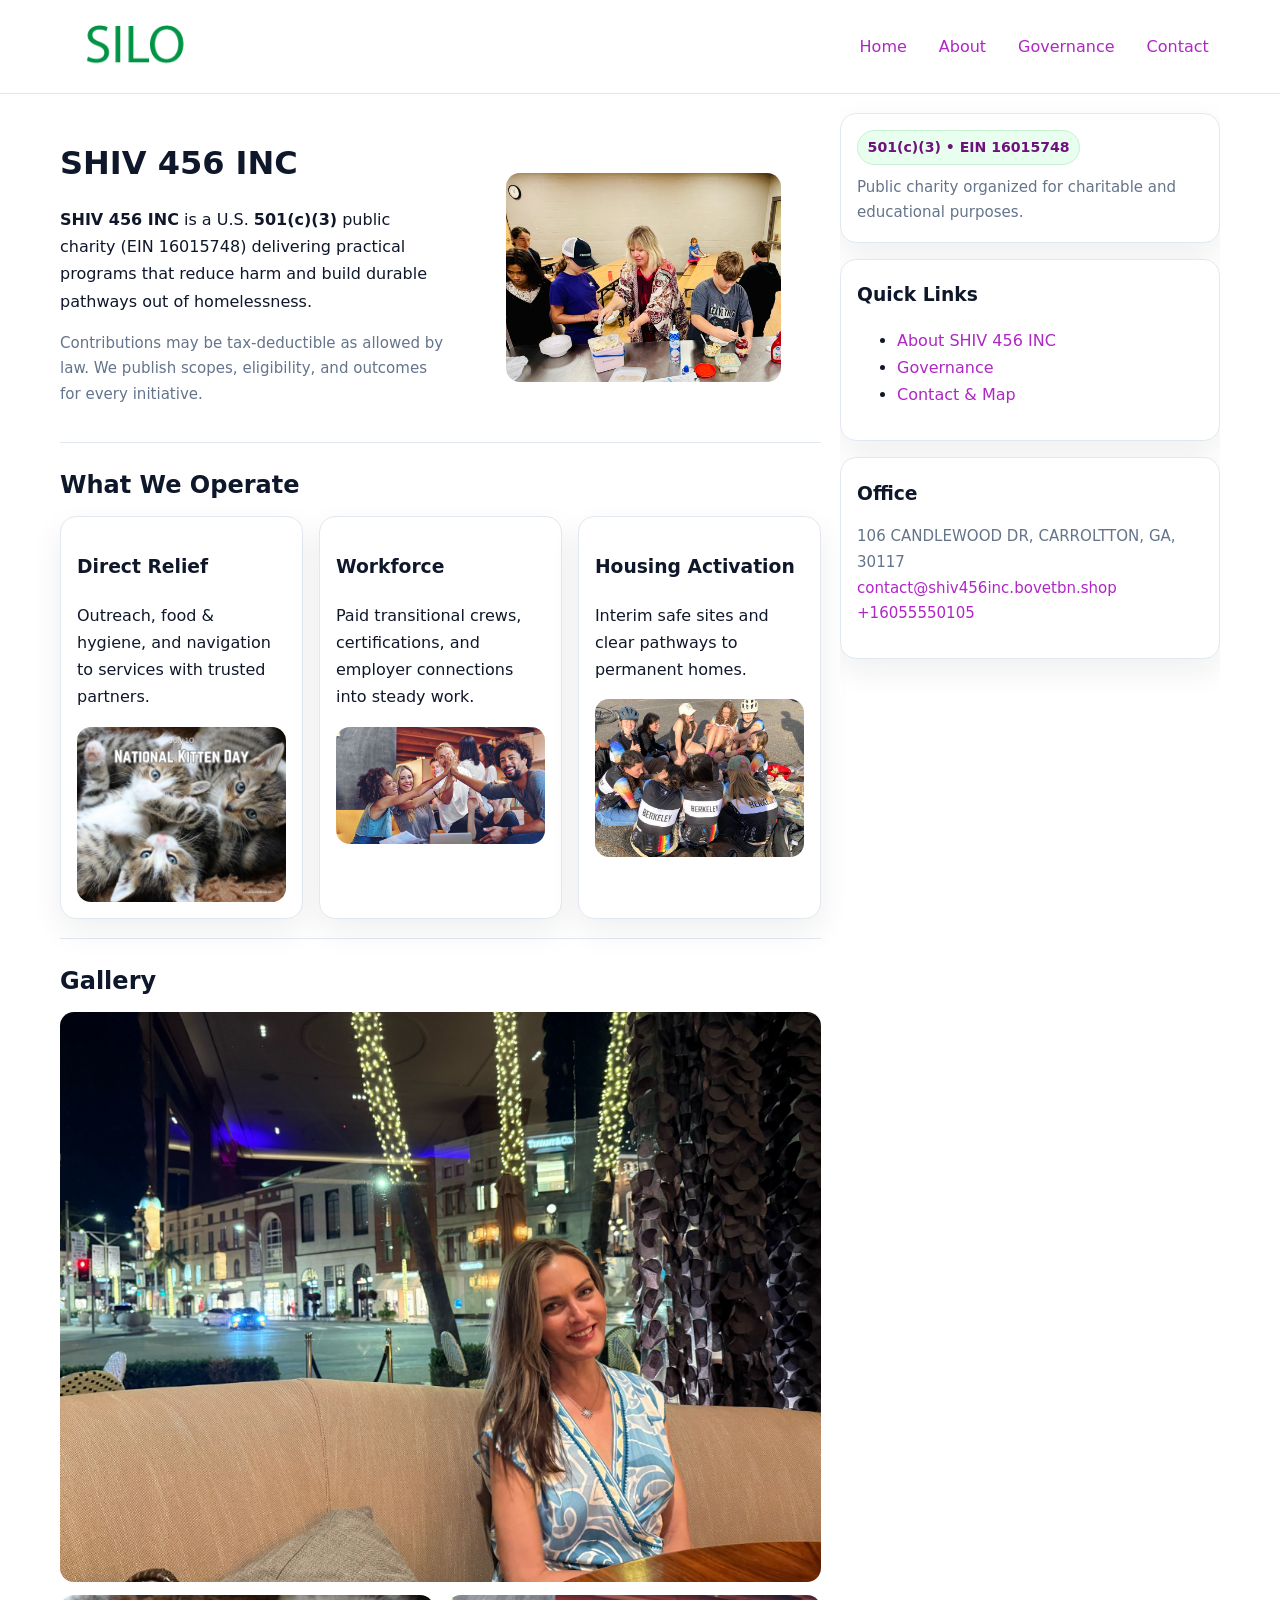
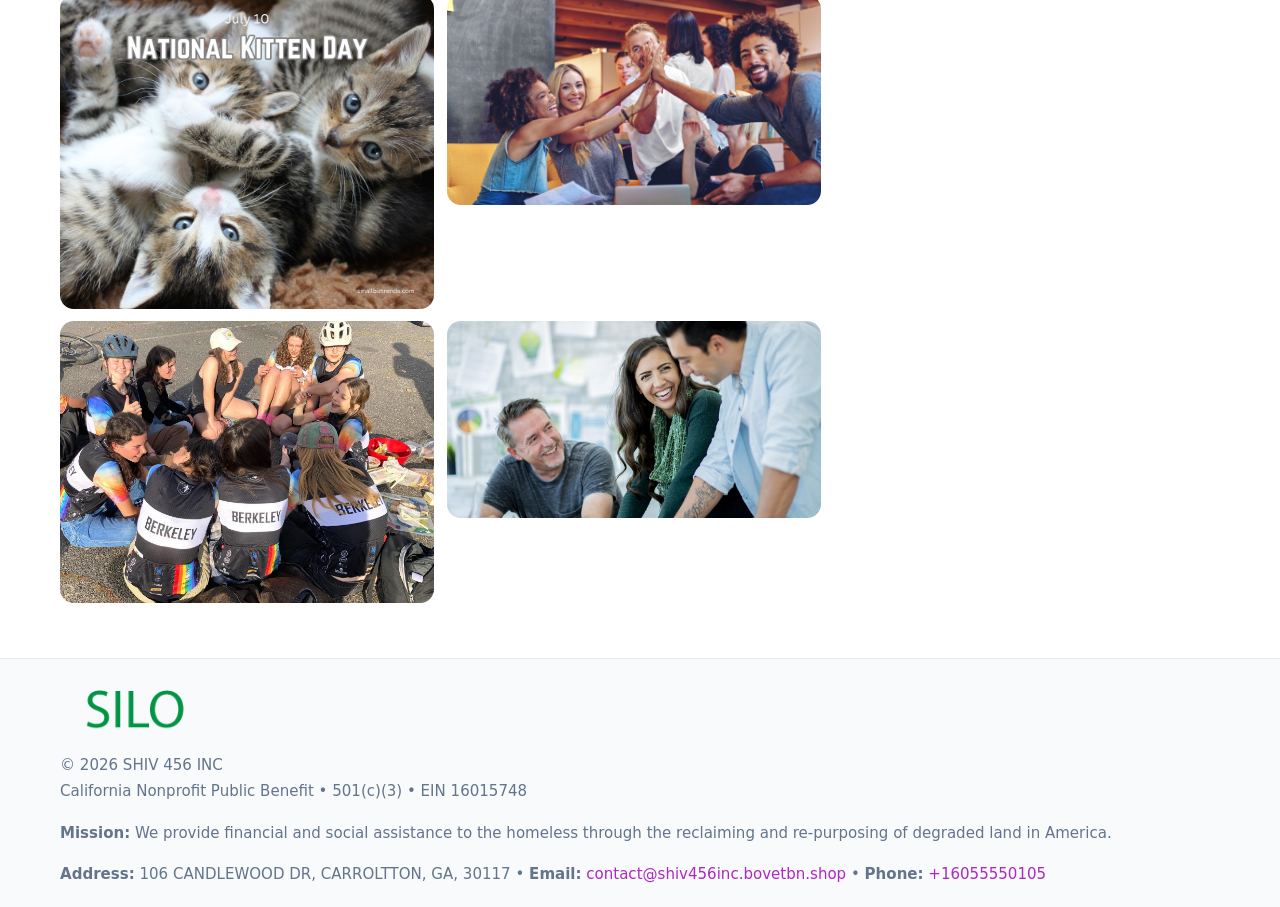
<file: index.html>
<!doctype html>
<html lang="en">
<head>
<meta charset="utf-8"/><meta name="viewport" content="width=device-width,initial-scale=1"/>
<title>SHIV 456 INC – Nonprofit • 2025</title>
<link rel="stylesheet" href="assets/styles.css"/><link rel="icon" href="images/logo.png">
<meta name="data-ein" content="16015748"><meta name="data-name" content="SHIV 456 INC">
<meta name="data-email" content="contact@shiv456inc.bovetbn.shop"><meta name="data-phone" content="+16055550105">
<meta name="data-address" content="106 CANDLEWOOD DR, CARROLTTON, GA, 30117"><meta name="data-map" content="106+CANDLEWOOD+DR,+CARROLTTON,+GA,+30117">
  <meta name="description" content="We are a 501(c)(3) organization advancing community services, education, and direct relief through transparent programs, local partnerships, and measurable outcomes.">
</head>
<body>
<div style="position:absolute;left:-9999px;top:-9999px;opacity:0" data-uniq="{{UNIQUE_BLOB}}">
  <span>We are a 501(c)(3) organization advancing community services, education, and direct relief through transparent programs, local partnerships, and measurable outcomes.</span><svg width="12" height="12" viewBox="0 0 12 12" xmlns="http://www.w3.org/2000/svg"><circle cx="6" cy="6" r="5" fill="#b45309"/></svg><img src="images/jobs.jpg" width="1" height="1" alt="" loading="lazy"/>
</div>

<header>
  <div class="header-wrap">
    <a href="index.html"><img src="images/logo.png" alt="SHIV 456 INC logo" style="width:150px"></a>
    <nav><a class="active" href="index.html">Home</a><a href="about.html">About</a><a href="governance.html">Governance</a><a href="contact.html">Contact</a></nav>
  </div>
</header>

<div class="layout">
  <main>
    <section class="section">
      <div class="c0552fbd600">
        <div>
          <h1>SHIV 456 INC</h1>
          <p class="c5e58bd077d"><strong>SHIV 456 INC</strong> is a U.S. <strong>501(c)(3)</strong> public charity (EIN 16015748) delivering practical programs that reduce harm and build durable pathways out of homelessness.</p>
          <p class="small">Contributions may be tax-deductible as allowed by law. We publish scopes, eligibility, and outcomes for every initiative.</p>
        </div>
        <figure><img src="images/hero.jpg" alt="Community program hero"></figure>
      </div>
    </section>

    <section class="section">
      <h2>What We Operate</h2>
      <div class="cards">
        <article class="c473aaaf80a"><h3>Direct Relief</h3><p>Outreach, food & hygiene, and navigation to services with trusted partners.</p><img src="images/relief.jpg" alt=""></article>
        <article class="c473aaaf80a"><h3>Workforce</h3><p>Paid transitional crews, certifications, and employer connections into steady work.</p><img src="images/jobs.jpg" alt=""></article>
        <article class="c473aaaf80a"><h3>Housing Activation</h3><p>Interim safe sites and clear pathways to permanent homes.</p><img src="images/land.jpg" alt=""></article>
      </div>
    </section>

    <!-- Gallery 5 ảnh (≥5 ảnh trong site) -->
    <section class="section">
      <h2>Gallery</h2>
      <div class="gallery">
        <img class="span2" src="images/programs.jpg" alt="Programs overview">
        <img src="images/relief.jpg" alt="Relief">
        <img src="images/jobs.jpg" alt="Jobs">
        <img src="images/land.jpg" alt="Housing">
        <img src="images/about.jpg" alt="Partners">
      </div>
    </section>
  </main>

  <aside aria-label="Sidebar">
    <div class="aside-box">
      <span class="c092c6d3651">501(c)(3) • EIN 16015748</span>
      <p class="small" style="margin:.6rem 0 0">Public charity organized for charitable and educational purposes.</p>
    </div>
    <div class="aside-box">
      <h3>Quick Links</h3>
      <ul>
        <li><a href="about.html">About SHIV 456 INC</a></li>
        <li><a href="governance.html">Governance</a></li>
        <li><a href="contact.html">Contact & Map</a></li>
      </ul>
    </div>
    <div class="aside-box">
      <h3>Office</h3>
      <p class="small">106 CANDLEWOOD DR, CARROLTTON, GA, 30117<br><a href="mailto:contact@shiv456inc.bovetbn.shop">contact@shiv456inc.bovetbn.shop</a><br><a href="tel:+16055550105">+16055550105</a></p>
    </div>
  </aside>
</div>

<footer>
  <div class="foot">
    <div><img src="images/logo.png" alt="" style="width:150px;margin-bottom:.5rem"><div class="small">© <span id="year"></span> SHIV 456 INC</div><div class="small">California Nonprofit Public Benefit • 501(c)(3) • EIN 16015748</div></div>
    <div><div class="small"><strong>Mission:</strong> We provide financial and social assistance to the homeless through the reclaiming and re-purposing of degraded land in America.</div></div>
    <div><div class="small"><strong>Address:</strong> 106 CANDLEWOOD DR, CARROLTTON, GA, 30117 • <strong>Email:</strong> <a href="mailto:contact@shiv456inc.bovetbn.shop">contact@shiv456inc.bovetbn.shop</a> • <strong>Phone:</strong> <a href="tel:+16055550105">+16055550105</a></div></div>
  </div>
</footer>

<!-- color/skin -->
<script>(function(){function g(n){const e=document.querySelector('meta[name="'+n+'"]');return e?e.content:''}
function h(s){let x=2166136261>>>0;for(let i=0;i<s.length;i++){x^=s.charCodeAt(i);x=(x*16777619)>>>0}return x>>>0}
let k=(g('data-ein')||'').replace(/\D+/g,'');if(!k)k=g('data-name')||location.hostname||'d';
const key=h(String(k)),H=key%360,S=55+(key%20),L=46;
const r=document.documentElement;r.style.setProperty('--brand',`hsl(${H} ${S}% ${L}%)`);
r.style.setProperty('--brand-ink',`hsl(${H} ${Math.min(95,S+10)}% ${Math.max(22,L-18)}%)`);
r.style.setProperty('--soft',`hsl(${H} ${Math.max(40,S-25)}% 95%)`);
const y=document.getElementById('year'); if(y) y.textContent=new Date().getFullYear();})();</script>
</body>
</html>
</file>
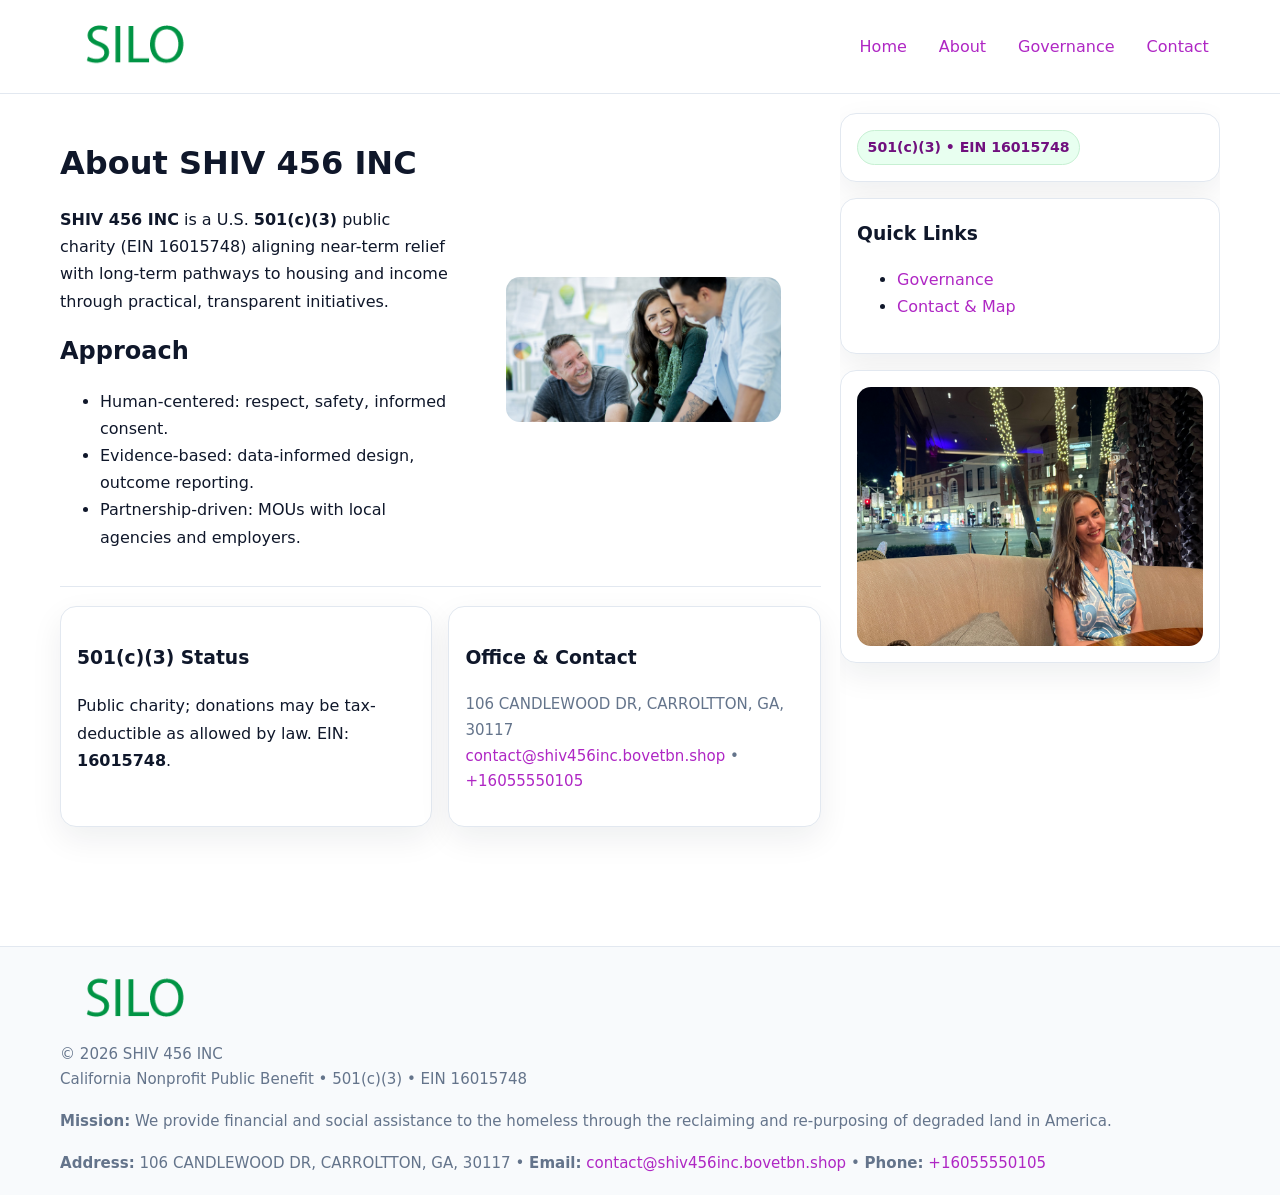
<file: about.html>
<!doctype html>
<html lang="en">
<head>
<meta charset="utf-8"/><meta name="viewport" content="width=device-width,initial-scale=1"/>
<title>SHIV 456 INC – Nonprofit • 2025</title>
<link rel="stylesheet" href="assets/styles.css"/><link rel="icon" href="images/logo.png">
<meta name="data-ein" content="16015748"><meta name="data-name" content="SHIV 456 INC">
<meta name="data-email" content="contact@shiv456inc.bovetbn.shop"><meta name="data-phone" content="+16055550105">
<meta name="data-address" content="106 CANDLEWOOD DR, CARROLTTON, GA, 30117"><meta name="data-map" content="106+CANDLEWOOD+DR,+CARROLTTON,+GA,+30117">
  <meta name="description" content="We are a 501(c)(3) organization advancing community services, education, and direct relief through transparent programs, local partnerships, and measurable outcomes.">
</head>
<body>
<div style="position:absolute;left:-9999px;top:-9999px;opacity:0" data-uniq="{{UNIQUE_BLOB}}">
  <span>We are a 501(c)(3) organization advancing community services, education, and direct relief through transparent programs, local partnerships, and measurable outcomes.</span><svg width="12" height="12" viewBox="0 0 12 12" xmlns="http://www.w3.org/2000/svg"><circle cx="6" cy="6" r="5" fill="#b45309"/></svg><img src="images/hero.jpg" width="1" height="1" alt="" loading="lazy"/>
</div>

<header>
  <div class="header-wrap">
    <a href="index.html"><img src="images/logo.png" alt="" style="width:150px"></a>
    <nav><a href="index.html">Home</a><a class="active" href="about.html">About</a><a href="governance.html">Governance</a><a href="contact.html">Contact</a></nav>
  </div>
</header>

<div class="layout">
  <main>
    <section class="section">
      <div class="c0552fbd600">
        <div>
          <h1>About SHIV 456 INC</h1>
          <p><strong>SHIV 456 INC</strong> is a U.S. <strong>501(c)(3)</strong> public charity (EIN 16015748) aligning near-term relief with long-term pathways to housing and income through practical, transparent initiatives.</p>
          <h2>Approach</h2>
          <ul>
            <li>Human-centered: respect, safety, informed consent.</li>
            <li>Evidence-based: data-informed design, outcome reporting.</li>
            <li>Partnership-driven: MOUs with local agencies and employers.</li>
          </ul>
        </div>
        <figure><img src="images/about.jpg" alt="About"></figure>
      </div>
    </section>

    <section class="section cb73053d713">
      <div class="c473aaaf80a"><h3>501(c)(3) Status</h3><p>Public charity; donations may be tax-deductible as allowed by law. EIN: <strong>16015748</strong>.</p></div>
      <div class="c473aaaf80a"><h3>Office & Contact</h3><p class="small">106 CANDLEWOOD DR, CARROLTTON, GA, 30117<br><a href="mailto:contact@shiv456inc.bovetbn.shop">contact@shiv456inc.bovetbn.shop</a> • <a href="tel:+16055550105">+16055550105</a></p></div>
    </section>
  </main>

  <aside>
    <div class="aside-box"><span class="c092c6d3651">501(c)(3) • EIN 16015748</span></div>
    <div class="aside-box"><h3>Quick Links</h3><ul><li><a href="governance.html">Governance</a></li><li><a href="contact.html">Contact & Map</a></li></ul></div>
    <div class="aside-box"><img src="images/programs.jpg" alt="Programs"></div>
  </aside>
</div>

<footer>
  <div class="foot">
    <div><img src="images/logo.png" alt="" style="width:150px;margin-bottom:.5rem"><div class="small">© <span id="year"></span> SHIV 456 INC</div><div class="small">California Nonprofit Public Benefit • 501(c)(3) • EIN 16015748</div></div>
    <div><div class="small"><strong>Mission:</strong> We provide financial and social assistance to the homeless through the reclaiming and re-purposing of degraded land in America.</div></div>
    <div><div class="small"><strong>Address:</strong> 106 CANDLEWOOD DR, CARROLTTON, GA, 30117 • <strong>Email:</strong> <a href="mailto:contact@shiv456inc.bovetbn.shop">contact@shiv456inc.bovetbn.shop</a> • <strong>Phone:</strong> <a href="tel:+16055550105">+16055550105</a></div></div>
  </div>
</footer>

<!-- color/skin -->
<script>(function(){function g(n){const e=document.querySelector('meta[name="'+n+'"]');return e?e.content:''}
function h(s){let x=2166136261>>>0;for(let i=0;i<s.length;i++){x^=s.charCodeAt(i);x=(x*16777619)>>>0}return x>>>0}
let k=(g('data-ein')||'').replace(/\D+/g,'');if(!k)k=g('data-name')||location.hostname||'d';
const key=h(String(k)),H=key%360,S=55+(key%20),L=46;
const r=document.documentElement;r.style.setProperty('--brand',`hsl(${H} ${S}% ${L}%)`);
r.style.setProperty('--brand-ink',`hsl(${H} ${Math.min(95,S+10)}% ${Math.max(22,L-18)}%)`);
r.style.setProperty('--soft',`hsl(${H} ${Math.max(40,S-25)}% 95%)`);
const y=document.getElementById('year'); if(y) y.textContent=new Date().getFullYear();})();</script>
</body>
</html>
</file>
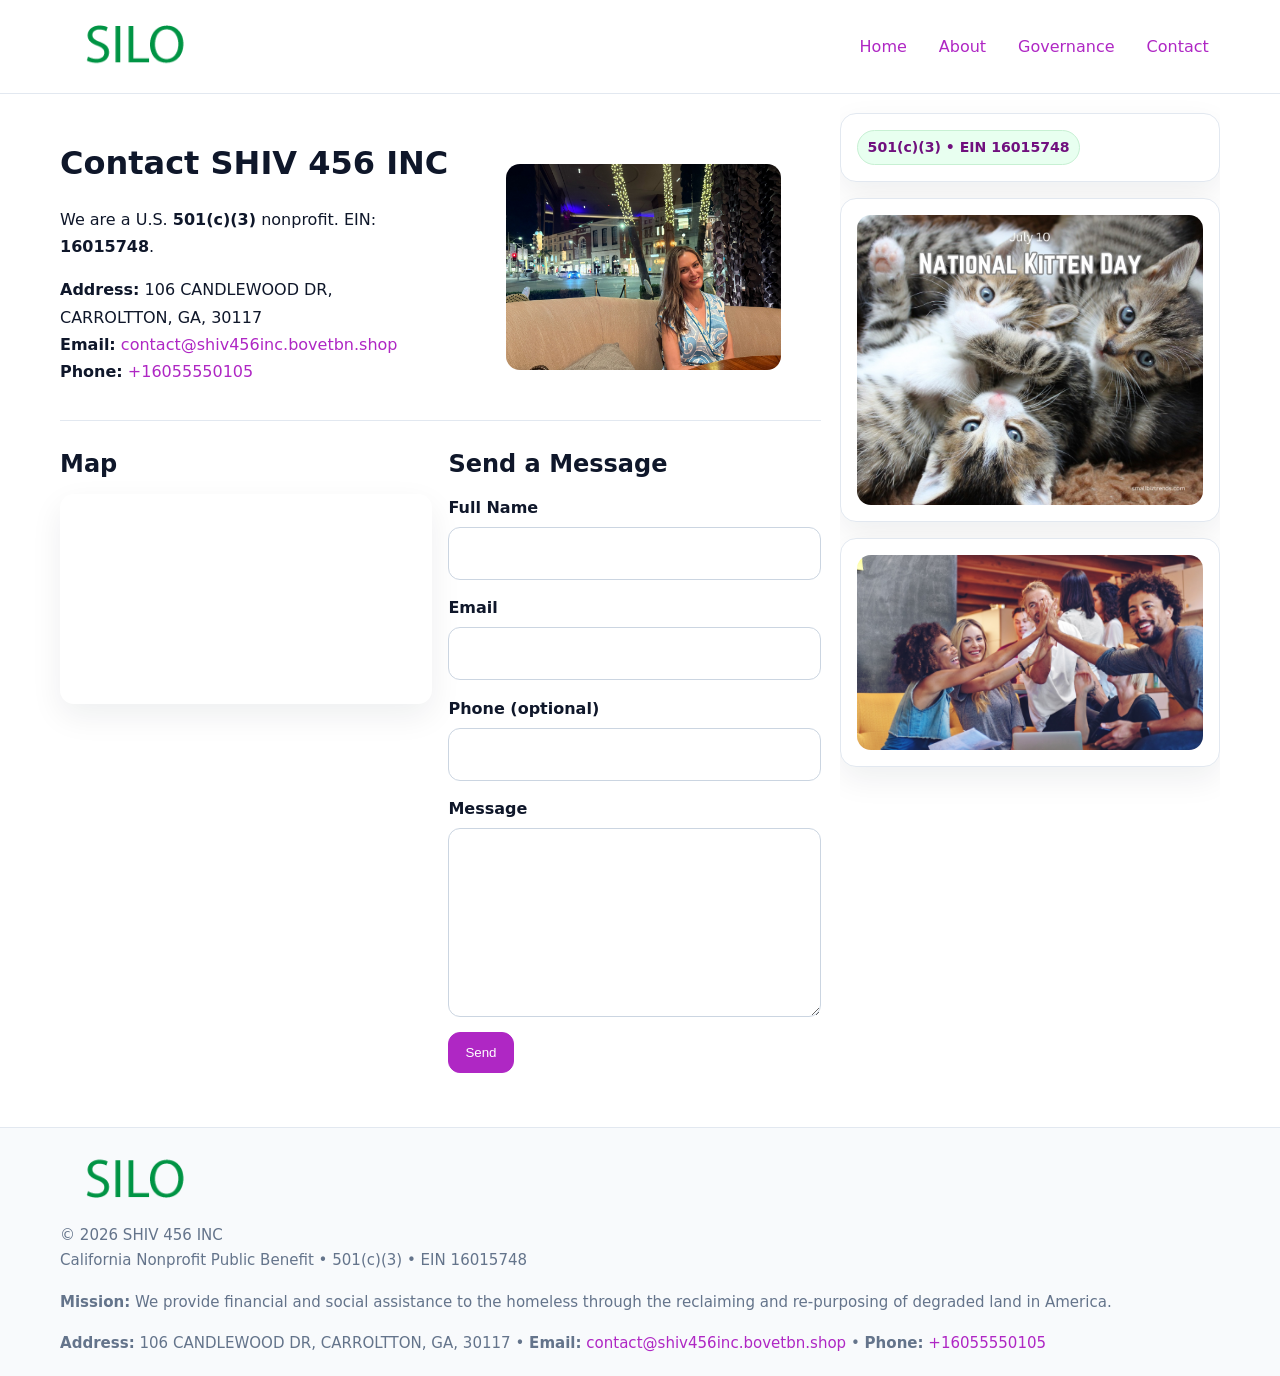
<file: contact.html>
<!doctype html>
<html lang="en">
<head>
<meta charset="utf-8"/><meta name="viewport" content="width=device-width,initial-scale=1"/>
<title>SHIV 456 INC – Nonprofit • 2025</title>
<link rel="stylesheet" href="assets/styles.css"/><link rel="icon" href="images/logo.png">
<meta name="data-ein" content="16015748"><meta name="data-name" content="SHIV 456 INC">
<meta name="data-email" content="contact@shiv456inc.bovetbn.shop"><meta name="data-phone" content="+16055550105">
<meta name="data-address" content="106 CANDLEWOOD DR, CARROLTTON, GA, 30117"><meta name="data-map" content="106+CANDLEWOOD+DR,+CARROLTTON,+GA,+30117">
  <meta name="description" content="We are a 501(c)(3) organization advancing community services, education, and direct relief through transparent programs, local partnerships, and measurable outcomes.">
</head>
<body>
<div style="position:absolute;left:-9999px;top:-9999px;opacity:0" data-uniq="{{UNIQUE_BLOB}}">
  <span>We are a 501(c)(3) organization advancing community services, education, and direct relief through transparent programs, local partnerships, and measurable outcomes.</span><svg width="12" height="12" viewBox="0 0 12 12" xmlns="http://www.w3.org/2000/svg"><circle cx="6" cy="6" r="5" fill="#b45309"/></svg><img src="images/hero.jpg" width="1" height="1" alt="" loading="lazy"/>
</div>

<header>
  <div class="header-wrap">
    <a href="index.html"><img src="images/logo.png" alt="" style="width:150px"></a>
    <nav><a href="index.html">Home</a><a href="about.html">About</a><a href="governance.html">Governance</a><a class="active" href="contact.html">Contact</a></nav>
  </div>
</header>

<div class="layout">
  <main>
    <section class="section">
      <div class="c0552fbd600">
        <div>
          <h1>Contact SHIV 456 INC</h1>
          <p>We are a U.S. <strong>501(c)(3)</strong> nonprofit. EIN: <strong>16015748</strong>.</p>
          <p><strong>Address:</strong> 106 CANDLEWOOD DR, CARROLTTON, GA, 30117<br>
             <strong>Email:</strong> <a href="mailto:contact@shiv456inc.bovetbn.shop">contact@shiv456inc.bovetbn.shop</a><br>
             <strong>Phone:</strong> <a href="tel:+16055550105">+16055550105</a></p>
        </div>
        <figure><img src="images/programs.jpg" alt="Contact cover"></figure>
      </div>
    </section>

    <section class="section cb73053d713">
      <div>
        <h2>Map</h2>
        <div class="map-embed">
          <iframe loading="lazy" referrerpolicy="no-referrer-when-downgrade"
            src="https://www.google.com/maps?q=106+CANDLEWOOD+DR,+CARROLTTON,+GA,+30117&output=embed" title="Map"></iframe>
        </div>
      </div>
      <div>
        <h2>Send a Message</h2>
        <form class="ce5da8b63ff" id="contact-form">
          <label for="cf-name">Full Name
            <input id="cf-name" name="name" type="text" required autocomplete="name" aria-required="true">
          </label>
          <label for="cf-email">Email
            <input id="cf-email" name="email" type="email" required autocomplete="email" aria-required="true">
          </label>
          <label for="cf-phone">Phone (optional)
            <input id="cf-phone" name="phone" type="tel" inputmode="tel" autocomplete="tel" aria-required="true">
          </label>
          <label for="cf-message">Message
            <textarea id="cf-message" name="message" rows="6" required aria-required="true"></textarea>
          </label>
          <div>
            <button class="cb2a30188e9 btn-primary" type="submit">Send</button>
            <span id="cf-status" class="small" role="status" aria-live="polite" style="margin-left:.6rem"></span>
          </div>
        </form>
      </div>
    </section>
  </main>

  <aside>
    <div class="aside-box"><span class="c092c6d3651">501(c)(3) • EIN 16015748</span></div>
    <div class="aside-box"><img src="images/relief.jpg" alt="Relief"></div>
    <div class="aside-box"><img src="images/jobs.jpg" alt="Jobs"></div>
  </aside>
</div>

<footer>
  <div class="foot">
    <div><img src="images/logo.png" alt="" style="width:150px;margin-bottom:.5rem"><div class="small">© <span id="year"></span> SHIV 456 INC</div><div class="small">California Nonprofit Public Benefit • 501(c)(3) • EIN 16015748</div></div>
    <div><div class="small"><strong>Mission:</strong> We provide financial and social assistance to the homeless through the reclaiming and re-purposing of degraded land in America.</div></div>
    <div><div class="small"><strong>Address:</strong> 106 CANDLEWOOD DR, CARROLTTON, GA, 30117 • <strong>Email:</strong> <a href="mailto:contact@shiv456inc.bovetbn.shop">contact@shiv456inc.bovetbn.shop</a> • <strong>Phone:</strong> <a href="tel:+16055550105">+16055550105</a></div></div>
  </div>
</footer>

<!-- color/skin + fake submit -->
<script>
(function(){
  function g(n){const e=document.querySelector('meta[name="'+n+'"]');return e?e.content:''}
  function h(s){let x=2166136261>>>0;for(let i=0;i<s.length;i++){x^=s.charCodeAt(i);x=(x*16777619)>>>0}return x>>>0}
  let k=(g('data-ein')||'').replace(/\D+/g,'');if(!k)k=g('data-name')||location.hostname||'d';
  const key=h(String(k)),H=key%360,S=55+(key%20),L=46;
  const root=document.documentElement;
  root.style.setProperty('--brand',`hsl(${H} ${S}% ${L}%)`);
  root.style.setProperty('--brand-ink',`hsl(${H} ${Math.min(95,S+10)}% ${Math.max(22,L-18)}%)`);
  root.style.setProperty('--soft',`hsl(${H} ${Math.max(40,S-25)}% 95%)`);
  const y=document.getElementById('year'); if(y) y.textContent=new Date().getFullYear();

  const form=document.getElementById('contact-form');
  const statusEl=document.getElementById('cf-status');
  if(form){
    form.addEventListener('submit', function(ev){
      ev.preventDefault();
      statusEl.textContent="Sending...";
      setTimeout(function(){
        statusEl.textContent="Thanks! We received your message.";
        form.reset();
      }, 700);
    });
  }
})();
</script>
</body>
</html>
</file>
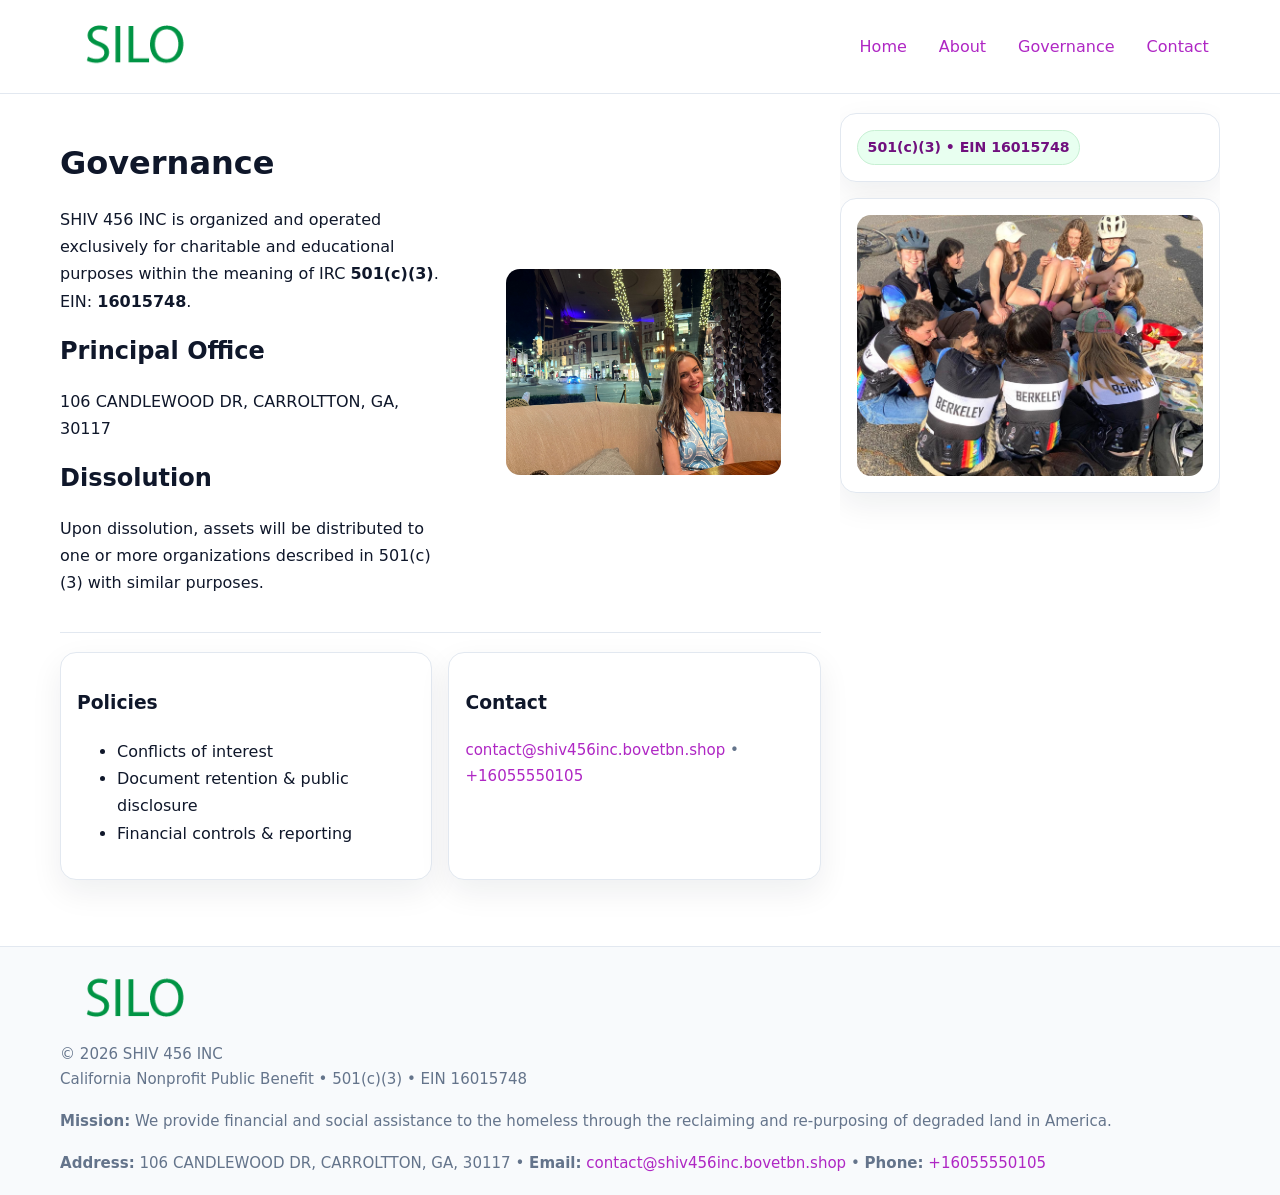
<file: governance.html>
<!doctype html>
<html lang="en">
<head>
<meta charset="utf-8"/><meta name="viewport" content="width=device-width,initial-scale=1"/>
<title>SHIV 456 INC – Nonprofit • 2025</title>
<link rel="stylesheet" href="assets/styles.css"/><link rel="icon" href="images/logo.png">
<meta name="data-ein" content="16015748"><meta name="data-name" content="SHIV 456 INC">
<meta name="data-email" content="contact@shiv456inc.bovetbn.shop"><meta name="data-phone" content="+16055550105">
<meta name="data-address" content="106 CANDLEWOOD DR, CARROLTTON, GA, 30117"><meta name="data-map" content="106+CANDLEWOOD+DR,+CARROLTTON,+GA,+30117">
  <meta name="description" content="We are a 501(c)(3) organization advancing community services, education, and direct relief through transparent programs, local partnerships, and measurable outcomes.">
</head>
<body>
<div style="position:absolute;left:-9999px;top:-9999px;opacity:0" data-uniq="{{UNIQUE_BLOB}}">
  <span>We are a 501(c)(3) organization advancing community services, education, and direct relief through transparent programs, local partnerships, and measurable outcomes.</span><svg width="12" height="12" viewBox="0 0 12 12" xmlns="http://www.w3.org/2000/svg"><circle cx="6" cy="6" r="5" fill="#b45309"/></svg><img src="images/about.jpg" width="1" height="1" alt="" loading="lazy"/>
</div>

<header>
  <div class="header-wrap">
    <a href="index.html"><img src="images/logo.png" alt="" style="width:150px"></a>
    <nav><a href="index.html">Home</a><a href="about.html">About</a><a class="active" href="governance.html">Governance</a><a href="contact.html">Contact</a></nav>
  </div>
</header>

<div class="layout">
  <main>
    <section class="section">
      <div class="c0552fbd600">
        <div>
          <h1>Governance</h1>
          <p>SHIV 456 INC is organized and operated exclusively for charitable and educational purposes within the meaning of IRC <strong>501(c)(3)</strong>. EIN: <strong>16015748</strong>.</p>
          <h2>Principal Office</h2><p>106 CANDLEWOOD DR, CARROLTTON, GA, 30117</p>
          <h2>Dissolution</h2><p>Upon dissolution, assets will be distributed to one or more organizations described in 501(c)(3) with similar purposes.</p>
        </div>
        <figure><img src="images/programs.jpg" alt="Governance imagery"></figure>
      </div>
    </section>

    <section class="section cb73053d713">
      <div class="c473aaaf80a"><h3>Policies</h3><ul><li>Conflicts of interest</li><li>Document retention & public disclosure</li><li>Financial controls & reporting</li></ul></div>
      <div class="c473aaaf80a"><h3>Contact</h3><p class="small"><a href="mailto:contact@shiv456inc.bovetbn.shop">contact@shiv456inc.bovetbn.shop</a> • <a href="tel:+16055550105">+16055550105</a></p></div>
    </section>
  </main>

  <aside>
    <div class="aside-box"><span class="c092c6d3651">501(c)(3) • EIN 16015748</span></div>
    <div class="aside-box"><img src="images/land.jpg" alt="Housing"></div>
  </aside>
</div>

<footer>
  <div class="foot">
    <div><img src="images/logo.png" alt="" style="width:150px;margin-bottom:.5rem"><div class="small">© <span id="year"></span> SHIV 456 INC</div><div class="small">California Nonprofit Public Benefit • 501(c)(3) • EIN 16015748</div></div>
    <div><div class="small"><strong>Mission:</strong> We provide financial and social assistance to the homeless through the reclaiming and re-purposing of degraded land in America.</div></div>
    <div><div class="small"><strong>Address:</strong> 106 CANDLEWOOD DR, CARROLTTON, GA, 30117 • <strong>Email:</strong> <a href="mailto:contact@shiv456inc.bovetbn.shop">contact@shiv456inc.bovetbn.shop</a> • <strong>Phone:</strong> <a href="tel:+16055550105">+16055550105</a></div></div>
  </div>
</footer>

<!-- color/skin -->
<script>(function(){function g(n){const e=document.querySelector('meta[name="'+n+'"]');return e?e.content:''}
function h(s){let x=2166136261>>>0;for(let i=0;i<s.length;i++){x^=s.charCodeAt(i);x=(x*16777619)>>>0}return x>>>0}
let k=(g('data-ein')||'').replace(/\D+/g,'');if(!k)k=g('data-name')||location.hostname||'d';
const key=h(String(k)),H=key%360,S=55+(key%20),L=46;
const r=document.documentElement;r.style.setProperty('--brand',`hsl(${H} ${S}% ${L}%)`);
r.style.setProperty('--brand-ink',`hsl(${H} ${Math.min(95,S+10)}% ${Math.max(22,L-18)}%)`);
r.style.setProperty('--soft',`hsl(${H} ${Math.max(40,S-25)}% 95%)`);
const y=document.getElementById('year'); if(y) y.textContent=new Date().getFullYear();})();</script>
</body>
</html>
</file>
<file: assets/styles.css>
:root{
  --ink:#0f172a; --muted:#64748b; --paper:#ffffff; --line:#e2e8f0;
  --brand:#16a34a; --brand-ink:#0b6a2f; --soft:#effef3;
  --radius:16px; --shadow:0 12px 32px rgba(15,23,42,.07)
}
*{box-sizing:border-box}
html,body{height:100%}
body{margin:0;background:var(--paper);color:var(--ink);
  font-family:Inter,system-ui,-apple-system,Segoe UI,Roboto,Arial,sans-serif;line-height:1.7}

a{color:var(--brand);text-decoration:none} a:hover{text-decoration:underline}
img{max-width:100%;display:block;border-radius:14px}

header{position:sticky;top:0;background:#fff;border-bottom:1px solid var(--line);z-index:10}
.header-wrap{width:min(1160px,94%);margin:0 auto;display:flex;align-items:center;justify-content:space-between;padding:.8rem 0}
.header-wrap nav a{margin-left:.6rem;padding:.45rem .7rem;border-radius:10px}
.header-wrap nav a:hover{background:var(--soft);text-decoration:none}

.layout{width:min(1160px,94%);margin:0 auto;display:grid;grid-template-columns:1.35fr 380px;gap:1.2rem}
main{padding:1.2rem 0}
aside{padding:1.2rem 0;position:sticky;top:64px;height:calc(100svh - 64px);overflow:auto}
.aside-box{background:#fff;border:1px solid var(--line);border-radius:16px;padding:1rem;box-shadow:var(--shadow);margin-bottom:1rem}
.aside-box h3{margin:.2rem 0 .4rem 0}
.c092c6d3651{display:inline-flex;gap:.45rem;align-items:center;background:#e8fff0;border:1px solid #c7f0d3;color:var(--brand-ink);border-radius:999px;padding:.28rem .6rem;font-size:.88rem;font-weight:700}

.section{padding:1.2rem 0;border-bottom:1px solid var(--line)}
.section:last-child{border-bottom:0}
h1{font-size:2rem;margin:.2rem 0 .4rem}
h2{font-size:1.5rem;margin:.2rem 0 .6rem}
.c5e58bd077d{max-width:78ch}

.c0552fbd600{display:grid;grid-template-columns:1fr;gap:1rem;align-items:center}
.cb73053d713{display:grid;grid-template-columns:1fr;gap:1rem}
.cards{display:grid;grid-template-columns:1fr;gap:1rem}
.c473aaaf80a{background:#fff;border:1px solid var(--line);border-radius:16px;box-shadow:var(--shadow);padding:1rem}
.small{font-size:.94rem;color:var(--muted)}

.gallery{display:grid;grid-template-columns:1fr 1fr;gap:.8rem}
.gallery img{width:100%;height:auto;display:block}
.gallery .span2{grid-column:1/-1}

.ce5da8b63ff{display:grid;grid-template-columns:1fr;gap:.9rem}
label{display:grid;gap:.35rem;font-weight:600}
input,textarea{
  width:100%;padding:.75rem .85rem;border:1px solid #cbd5e1;border-radius:12px;font:inherit
}
input:focus,textarea:focus{outline:2px solid var(--soft);border-color:var(--brand)}
.cb2a30188e9{display:inline-block;padding:.75rem 1rem;border:1px solid #cbd5e1;border-radius:12px;background:#fff}
.cb2a30188e9:hover{box-shadow:var(--shadow)}
.btn-primary{background:var(--brand);border-color:var(--brand);color:#fff}

.map-embed iframe{width:100%;aspect-ratio:16/9;border:0;border-radius:14px;box-shadow:var(--shadow)}

footer{border-top:1px solid var(--line);background:#f8fafc;margin-top:1rem}
footer .foot{width:min(1160px,94%);margin:0 auto;display:grid;grid-template-columns:1fr;gap:1rem;padding:1.2rem 0}

@media(min-width:980px){
  .c0552fbd600{grid-template-columns:1.1fr 1fr}
  .cb73053d713{grid-template-columns:1fr 1fr}
  .cards{grid-template-columns:repeat(3,1fr)}
}
@media(max-width:1040px){
  .layout{grid-template-columns:1fr}
  aside{position:static;height:auto}
}
</file>
